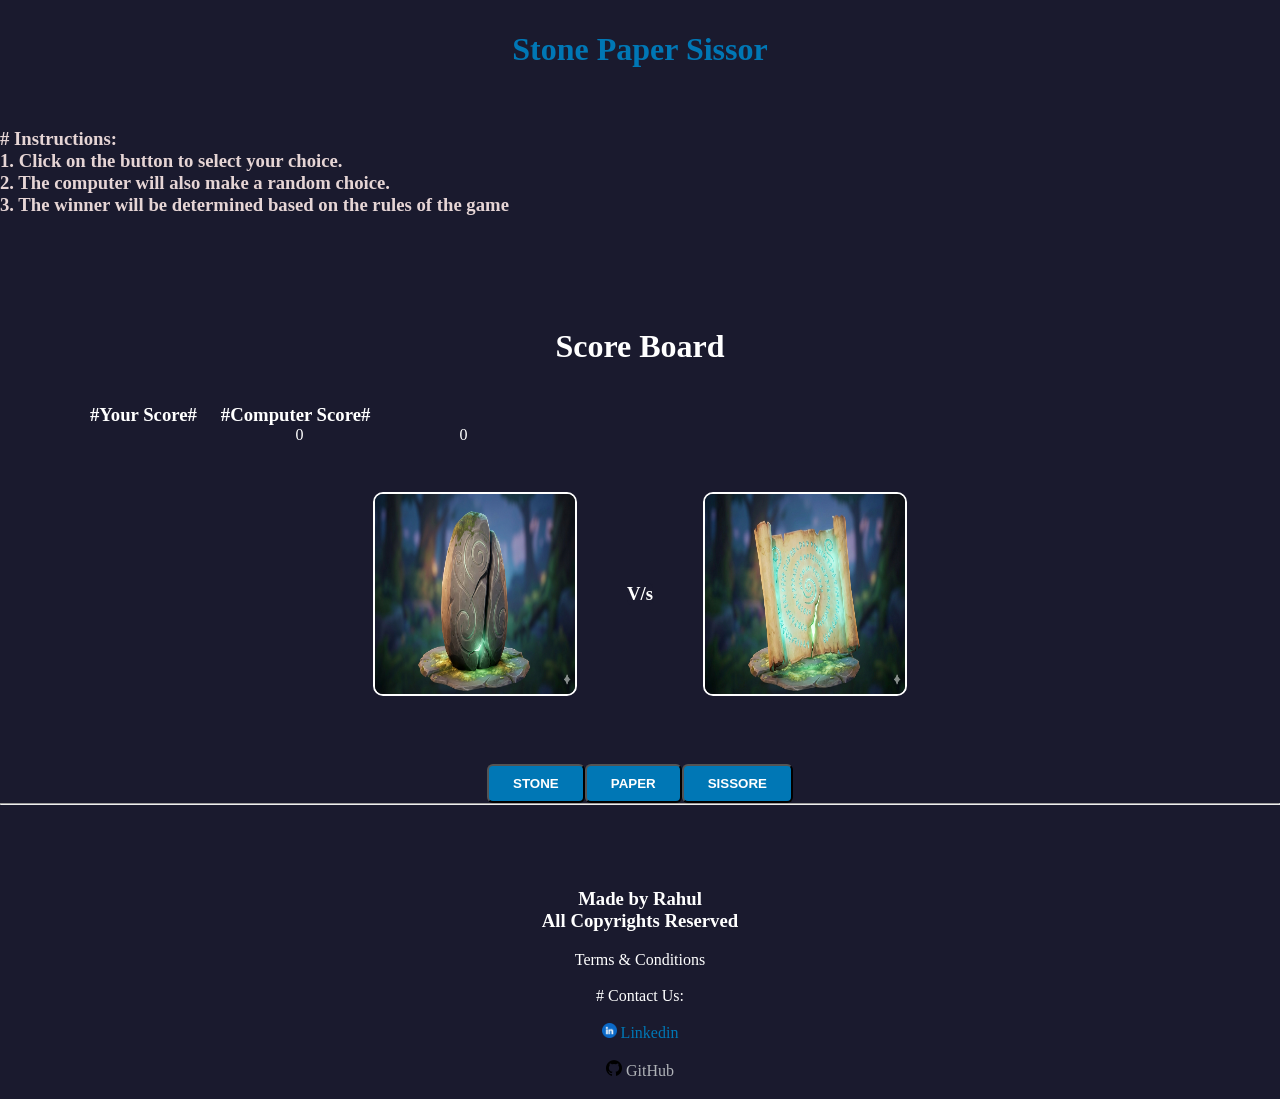
<file: index.html>
<!DOCTYPE html>
<html lang="en">
<head>
    <meta charset="UTF-8">
    <meta name="viewport" content="width=device-width, initial-scale=1.0">
    <title>Game</title>
    <link rel="stylesheet" href="style.css">
    <!-- <link rel="stylesheet" href="https://cloudflare.com"> -->
     <!-- <link rel="stylesheet" href="https://jsdelivr.net"> -->


</head>
<body>
    <div class="nav">
        <h1 style="text-align:center;  color: #0077B5;">Stone Paper Sissor</h1>
    </div>
    <div class="back">
        <div class="info"> 
        <br>
        <h3 class="info"># Instructions: <br>
        1. Click on the button to select your choice. <br>
        2. The computer will also make a random choice. <br>
        3. The winner will be determined based on the rules of the game</h3>
        </div>
        <br>
        <div class="scoreboard" style="background-color: #1a1a2e;">

            <h1 style="color:#ffffff; margin-top:0; text-align:center;">Score Board</h1>
            <br>
            <h3 id="username" class="h3-row" style="text-align:center; color:#ffffff;">#Your Score#</h3>
            <h3 id="comp" class="h3-row" style="color:#ffffff;">#Computer Score#</h3>
            <br>
            <p id="userscore" class="score">0</p>
            <p id="compscore" class="score">0</p>
        </div>
    <div class="main">
        <div id="player1img" class="playersimg">
            <img src="stone.png" alt="">
        </div>
        <h3 style=" color:white; background-color:#1a1a2e; border-radius:5px; ">V/s</h3>
        <div id="player2img" class="playersimg">
            <img src="paper.png" alt="">
        </div>
        <!-- <img src="background.jpg" alt="backgorund image" style="width:100%; text-align:center;"> -->
    </div></div>
    <div class="logic">
        <button id="stone">STONE</button><button id="paper">PAPER</button><button id="sissore">SISSORE</button>
    </div>



<hr>
    <div class="footer">
        <div id="footer">
        <h3 id="name" style="color: white;">Made by Rahul <br>All Copyrights Reserved</h3> 
        <a href="termsconditions.html" style="text-decoration: none; color:white">Terms & Conditions</a>
        <br><br>
        <a href="contactUs.html" style="text-decoration: none; color:white"># Contact Us:</a>
        <br><br>
        <!-- <a href="https://linkedin.com" target="_blank" rel="noopener noreferrer" style="font-size: 30px; color: #0077B5; text-decoration: none;">
  <i class="fa-brands fa-linkedin">Linkdin</i>
</a> -->

<img src="linkedin.png" alt="linkedin-image-icon" style="width: 15px;">
<a href="https://www.linkedin.com/in/rahul-817554384/" target="_blank"  style="height:40px; color: #0077B5; text-decoration: none;">Linkedin</a>


        <br><br>
        <img src="github.png" alt="github-image-icon" style="width: 16px;">
<a href="https://github.com/RahulBiseriya" target="_blank"  style="height:40px; color: #b0b3b8; text-decoration: none;">GitHub</a>
    </div>
    </div>

    <script src="main.js"></script>
</body>
</html>
</file>
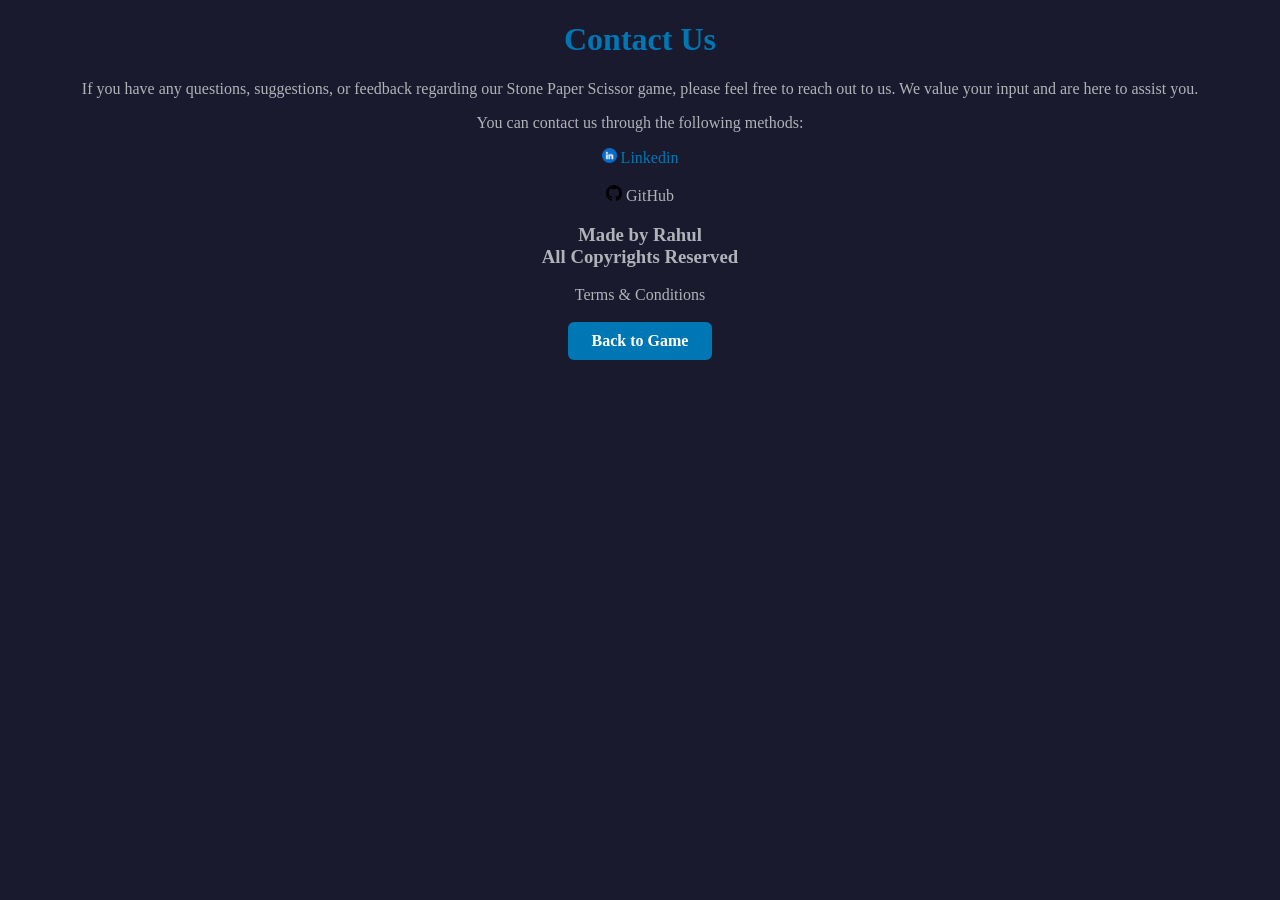
<file: contactUs.html>
<!DOCTYPE html>
<html lang="en">
<head>
    <meta charset="UTF-8">
    <meta name="viewport" content="width=device-width, initial-scale=1.0">
    <title>ContactUs</title>
    <link rel="stylesheet" href="contactUs.css">
</head>
<body>
    <h1 style="text-align: center; color:  #0077B5;">Contact Us</h1>
    <p style="text-align: center; color:#b0b3b8;">If you have any questions, suggestions, or feedback regarding our Stone Paper Scissor game, please feel free to reach out to us. We value your input and are here to assist you.</p>
    <p style="text-align: center; color:#b0b3b8;">You can contact us through the following methods:</p>
       

    
<img src="linkedin.png" alt="linkedin-image-icon" style="width: 15px;  ">
<a href="https://www.linkedin.com/in/rahul-817554384/" target="_blank"  style="height:40px; color: #0077B5; text-decoration: none;">Linkedin</a>


        <br><br>
        <img src="github.png" alt="github-image-icon" style="width: 16px;">
<a href="https://github.com/RahulBiseriya" target="_blank"  style="height:40px; color: #b0b3b8; text-decoration: none;">GitHub</a>

<h3 id="name" style="color: #b0b3b8; text-align:center;">Made by Rahul <br>All Copyrights Reserved</h3> 
        <a href="termsconditions.html" style="text-decoration: none; color:#b0b3b8; ">Terms & Conditions</a>
        <br>
        <br>
        <div class="terms-footer">
            <a href="index.html" class="back-btn">Back to Game</a>
        </div>
</body>
</html>
</file>
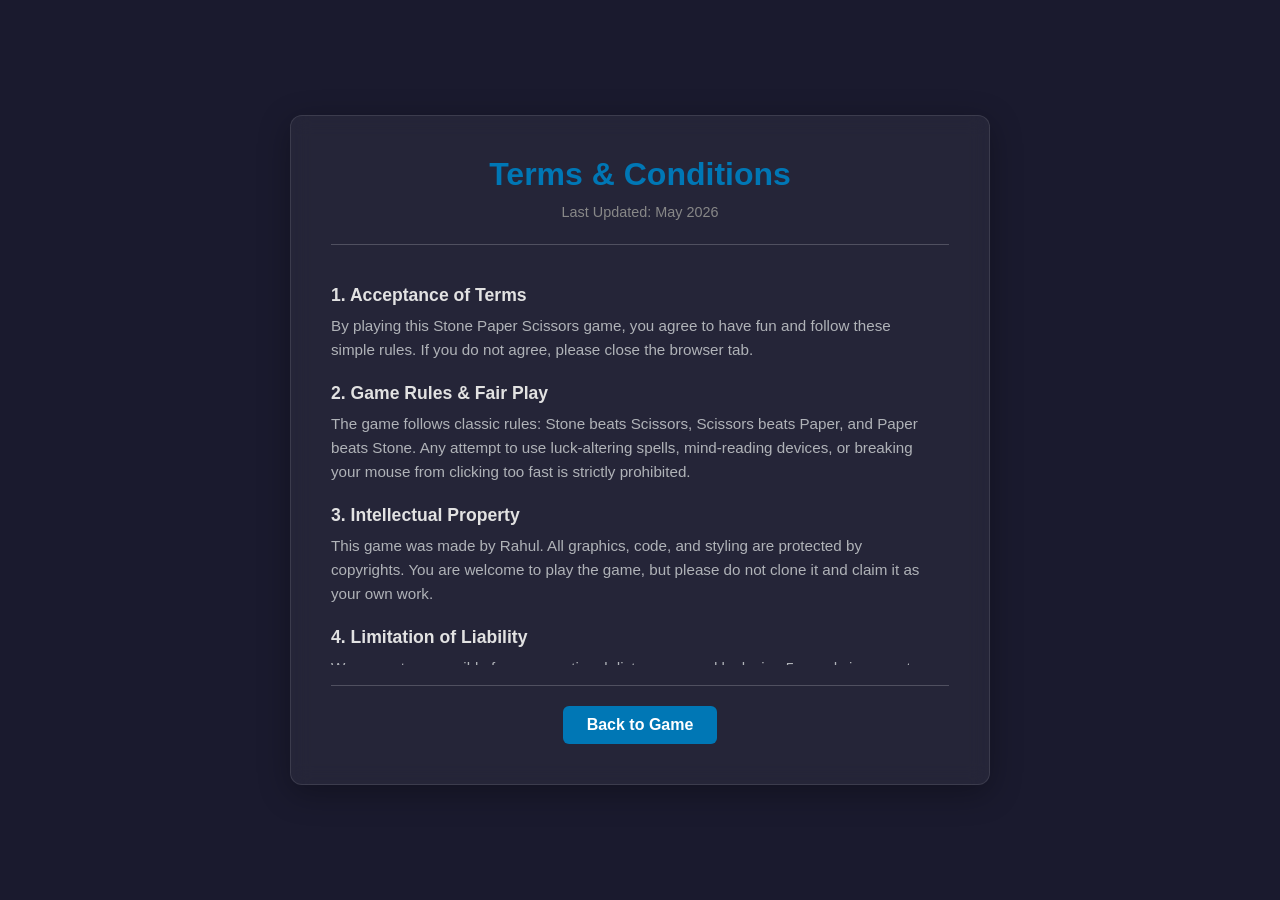
<file: termsconditions.html>
<!DOCTYPE html>
<html lang="en">
<head>
    <meta charset="UTF-8">
    <meta name="viewport" content="width=device-width, initial-scale=1.0">
    <title>Terms & Conditions - Stone Paper Scissors</title>
    <link rel="stylesheet" href="termsconditions.css">
</head>
<body>

    <div class="terms-container">
        <h1>Terms & Conditions</h1>
        <p class="last-updated">Last Updated: May 2026</p>
        
        <hr>

        <div class="terms-content">
            <h3>1. Acceptance of Terms</h3>
            <p>By playing this Stone Paper Scissors game, you agree to have fun and follow these simple rules. If you do not agree, please close the browser tab.</p>

            <h3>2. Game Rules & Fair Play</h3>
            <p>The game follows classic rules: Stone beats Scissors, Scissors beats Paper, and Paper beats Stone. Any attempt to use luck-altering spells, mind-reading devices, or breaking your mouse from clicking too fast is strictly prohibited.</p>

            <h3>3. Intellectual Property</h3>
            <p>This game was made by Rahul. All graphics, code, and styling are protected by copyrights. You are welcome to play the game, but please do not clone it and claim it as your own work.</p>

            <h3>4. Limitation of Liability</h3>
            <p>We are not responsible for any emotional distress caused by losing 5 rounds in a row to our AI. Play at your own risk!</p>

            <h3>5. Changes to Terms</h3>
            <p>We reserve the right to change these terms at any time. Don't worry, they will likely remain just as simple.</p>
        </div>

        <hr>

        <div class="terms-footer">
            <a href="index.html" class="back-btn">Back to Game</a>
        </div>
    </div>

</body>
</html>
</file>
<file: style.css>
body{
    /* background: black; */
    margin : 0;
    margin-top: 0%;
    padding: 0;
}
.nav{
    margin-top: 0;
    padding-top:10px;
    height: 100px;
   background-color:#1a1a2e;
}
/* #name{
    /* margin-bottom: 0; */
/* } */
/* #foot{ */
    /* margin-top: 0; */
    /* margin-bottom: 10%; 
/* } */
#footer{
    margin: top 100%;
    padding-top: 5%;
    /* background-color: rgb(63, 42, 67); */
    background-color: #1a1a2e;
    text-align: center;
    margin-bottom: 0;
    padding-bottom: 0px;
    height: 230px;
    
}
.main{
    height:300px;
    /* background-color: rgb(101, 80, 105); */
    background-color: #1a1a2e;
    margin-bottom: 0;
    padding-bottom: 0;
}

.playersimg{
    text-align: center;
}
#player1img{
    height: 200px;
    width: 200px;
    padding-top: 0px;
    /* margin: 50px; */
    background-color: red;
    margin-left: 0px;
    padding-left: 0px;
    /* margin-top: 0px; */
    /* padding-top: 0px; */
}
#player2img{
    height: 200px;
    width: 200px;
    padding-top:0px;
    /* margin: 50px; */
    background-color:blue;
}


/* Container holding both boxes */
.main {
    display: flex;          /* Activates Flexbox layout */
    justify-content: center; /* Centers the boxes horizontally in the website */
    align-items: center;   /* Centers the boxes vertically (if .main has height)*/
     gap: 50px;            /*   Controls the spacing/gap between the two boxes */
    padding: 20px;          /* Optional: Adds space around the container */
    padding-top: 0px;     /* Optional: Adds extra space at the top */
    margin-top:0;
}

/* Styling for both player boxes */
.playersimg {
    /* padding-top: 0px; */
    margin-top: 0;
    width: 200px;           /* Exact width requested */
    height: 200px;          /* Exact height requested */
    border: 2px solid white; /* Optional: Adds a border so you can see the box boundaries */
    border-radius: 10px;    /* Optional: Rounds the corners slightly */
    overflow: hidden;       /* Prevents images from spilling outside the 200x200 box */
}

/* Makes sure the images fit perfectly inside the 200x200 boxes */
.playersimg img {
    padding-top: 0px;           /* Removes any default padding around the image */
    margin-top:0px;
    width: 100%;
    height: 100%;
    object-fit:fill;      /* Scales the image to fill the box while preserving aspect ratio */
}

.info{
    height: 200px;
    margin: 0;
    padding: 0;
    /* background-color: rgb(101, 80, 105); */
    background-color: #1a1a2e;
    margin-bottom: 0;
    padding-bottom: 0;
    color:rgb(230, 213, 213);
}

/* for bluring background image for better reliability */
/* .back {
    /* 1. Set your background image details */
    /*background: url('bckdimg.png') no-repeat center center / cover;
    min-height: 100vh;
    width: 100%;*/

    /* 2. Create a semi-transparent color overlay layer */
    /*background-image: linear-gradient(rgba(0, 0, 0, 0.01), rgba(0, 0, 0, 0.01)), url('bckdimg.png');

    /* 3. The trick: Blur everything behind the content layer inside this element */
    /*backdrop-filter: blur(19px);
    -webkit-backdrop-filter: blur(19px); /* Safari support */
/*} */

/* score board css */
/*.scoreboard{
    /* height: 100px; */
    /* margin: 0; */
    /* padding: 0; */
    /* background-color: rgb(101, 80, 105); */
    /* background-color: #1a1a2e;
    margin-bottom: 0;
    padding-bottom: 0;
    color:rgb(230, 213, 213);
    display: flex;          /* Activates Flexbox layout */
    /* justify-content: center; Centers the boxes horizontally in the website */
    /* align-items: center;   Centers the boxes vertically (if .main has height) */ */
     /* gap: 50px;              Controls the spacing/gap between the two boxes */
/* }*/ 

.scoreboard{
    background-color: #1a1a2e;
    padding: 0;
    margin: 0;
    text-align: center;
}
hr{
    padding: 0;
    margin: 0;
}
.h3-row {
    /* text-align: center; */
    display: inline-block; /* Forces them to act like words on the same line */
    justify-content: center;
    margin:0;
    padding:0;
        /* Adds space between them */
    vertical-align: center;   /* Keeps them perfectly level */
}
#username{
    margin-left:10vh;
}
#comp{
margin-left:20px;
}


 #userscore{ 
    /* color:white;
    padding-left:0;
    padding-right:0;
    margin-right:0;
    margin-left:0;*/
    color:white;
    padding:0;
    margin:0;
    width:10px;
    text-align: center;
    display: inline-block; /* Forces them to act like words on the same line */
    justify-content: center;
    /* margin-right: 20px;   */
 } 
#compscore{
    color:white;
    /* padding-left:0; */
    /* padding-right:0; */
    padding:0;
    width:10px;
 /* margin-right:0; */
    /* margin-left:0; */
    margin:0;
    text-align:center;
    display: inline-block; /* Forces them to act like words on the same line */
    justify-content: center;
    /* margin-right: 20px;   */
 } 

 .score {
    /* text-align: center; */
    display: inline-block; /* Forces them to act like words on the same line */
    justify-content: center;
    margin:0;
    padding:0;
        /* Adds space between them */
    vertical-align: center;   /* Keeps them perfectly level */
}
#userscore{
    margin-left:23vw;
    margin-right:150px;
}
.logic{
    hieght:100px;
    background-color: #1a1a2e;
    text-align:center;
}
button{
     display: inline-block;
    padding: 10px 24px;
    background-color: #0077B5;
    color: #ffffff;
    text-decoration: none;
    border-radius: 6px;
    font-weight: 600;
    transition: background 0.1s ease;
}
button:hover {
    background-color: #00598a;
}
</file>
<file: contactUs.css>
body{
    background-color:#1a1a2e;
    text-align: center;
}

.back-btn {
    display: inline-block;
    padding: 10px 24px;
    background-color: #0077B5;
    color: #ffffff;
    text-decoration: none;
    border-radius: 6px;
    font-weight: 600;
    transition: background 0.3s ease;
}

.back-btn:hover {
    background-color: #00598a;
}
</file>
<file: termsconditions.css>
/* Reset and overall body styling */
* {
    margin: 0;
    padding: 0;
    box-sizing: border-box;
    font-family: 'Segoe UI', Tahoma, Geneva, Verdana, sans-serif;
}

body {
    background-color: #1a1a2e; /* Dark theme background */
    color: #ffffff;
    display: flex;
    justify-content: center;
    align-items: center;
    min-height: 100vh;
    padding: 20px;
}

/* Container styling */
.terms-container {
    background: rgba(255, 255, 255, 0.05); /* Semi-transparent glass effect */
    backdrop-filter: blur(10px);
    border: 1px solid rgba(255, 255, 255, 0.1);
    padding: 40px;
    max-width: 700px;
    width: 100%;
    border-radius: 12px;
    box-shadow: 0 8px 32px 0 rgba(0, 0, 0, 0.3);
}

/* Typography */
h1 {
    font-size: 2rem;
    text-align: center;
    color: #0077B5; /* Matching your LinkedIn blue accent color */
    margin-bottom: 5px;
}

.last-updated {
    font-size: 0.9rem;
    color: #888;
    text-align: center;
    margin-bottom: 20px;
}

hr {
    border: 0;
    height: 1px;
    background: rgba(255, 255, 255, 0.2);
    margin: 20px 0;
}

/* Content block styling */
.terms-content {
    max-height: 400px; /* Gives a scrollbar if content gets too long */
    overflow-y: auto;
    padding-right: 15px;
}

/* Custom scrollbar for the content */
.terms-content::-webkit-scrollbar {
    width: 6px;
}
.terms-content::-webkit-scrollbar-thumb {
    background: rgba(255, 255, 255, 0.2);
    border-radius: 4px;
}

h3 {
    font-size: 1.1rem;
    margin-top: 20px;
    color: #e2e2e2;
}

p {
    font-size: 0.95rem;
    color: #b0b3b8;
    line-height: 1.6;
    margin-top: 8px;
}

/* Footer & Back Button */
.terms-footer {
    text-align: center;
    margin-top: 20px;
}

.back-btn {
    display: inline-block;
    padding: 10px 24px;
    background-color: #0077B5;
    color: #ffffff;
    text-decoration: none;
    border-radius: 6px;
    font-weight: 600;
    transition: background 0.3s ease;
}

.back-btn:hover {
    background-color: #00598a;
}
</file>
